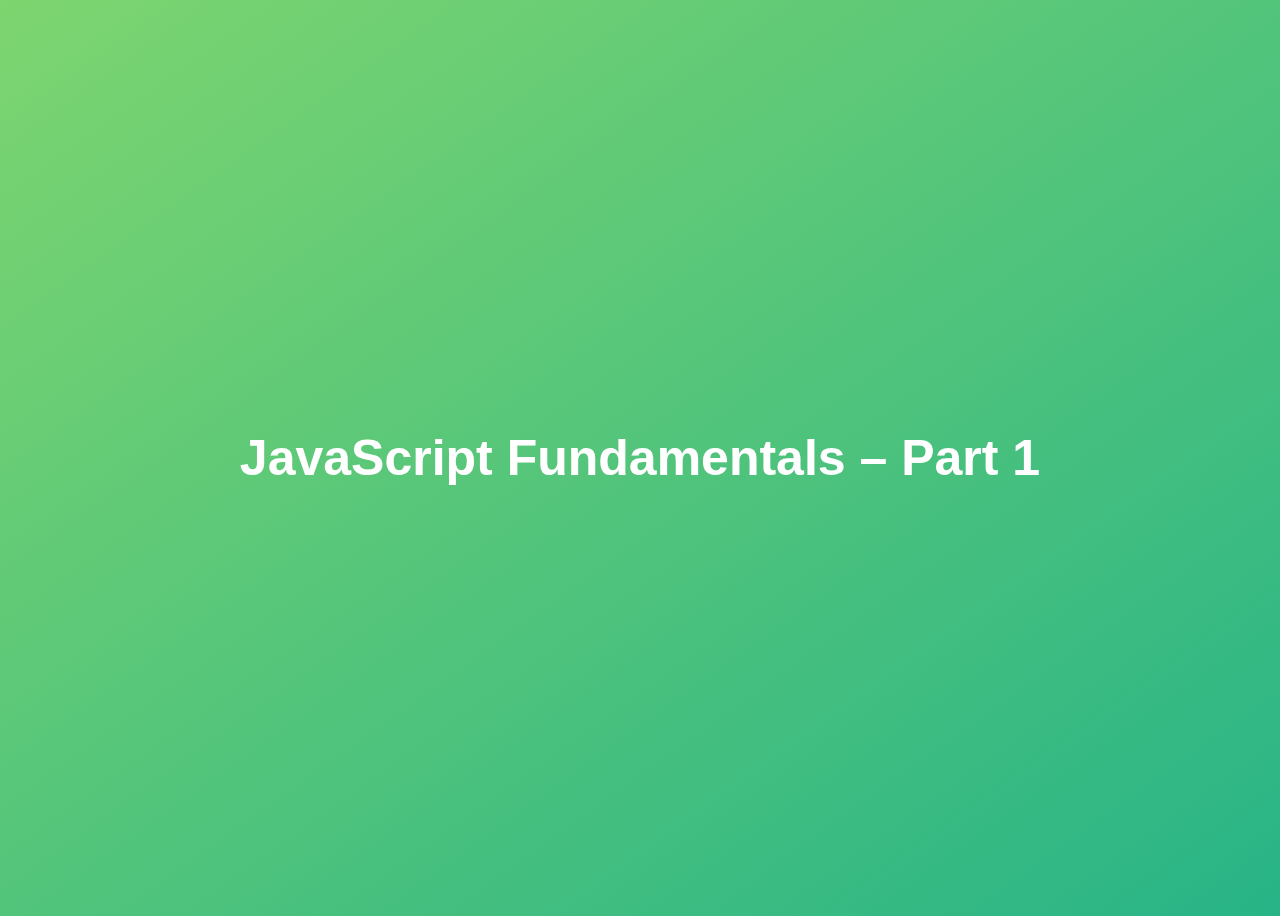
<file: 01-Fundamentals-Part-1/final/index.html>
<!DOCTYPE html>
<html lang="en">
  <head>
    <meta charset="UTF-8" />
    <meta name="viewport" content="width=device-width, initial-scale=1.0" />
    <meta http-equiv="X-UA-Compatible" content="ie=edge" />
    <title>JavaScript Fundamentals – Part 1</title>
    <style>
      body {
        height: 100vh;
        display: flex;
        align-items: center;
        background: linear-gradient(to top left, #28b487, #7dd56f);
      }
      h1 {
        font-family: sans-serif;
        font-size: 50px;
        line-height: 1.3;
        width: 100%;
        padding: 30px;
        text-align: center;
        color: white;
      }
    </style>
  </head>
  <body>
    <h1>JavaScript Fundamentals – Part 1</h1>

    <script src="script.js"></script>
  </body>
</html>
</file>
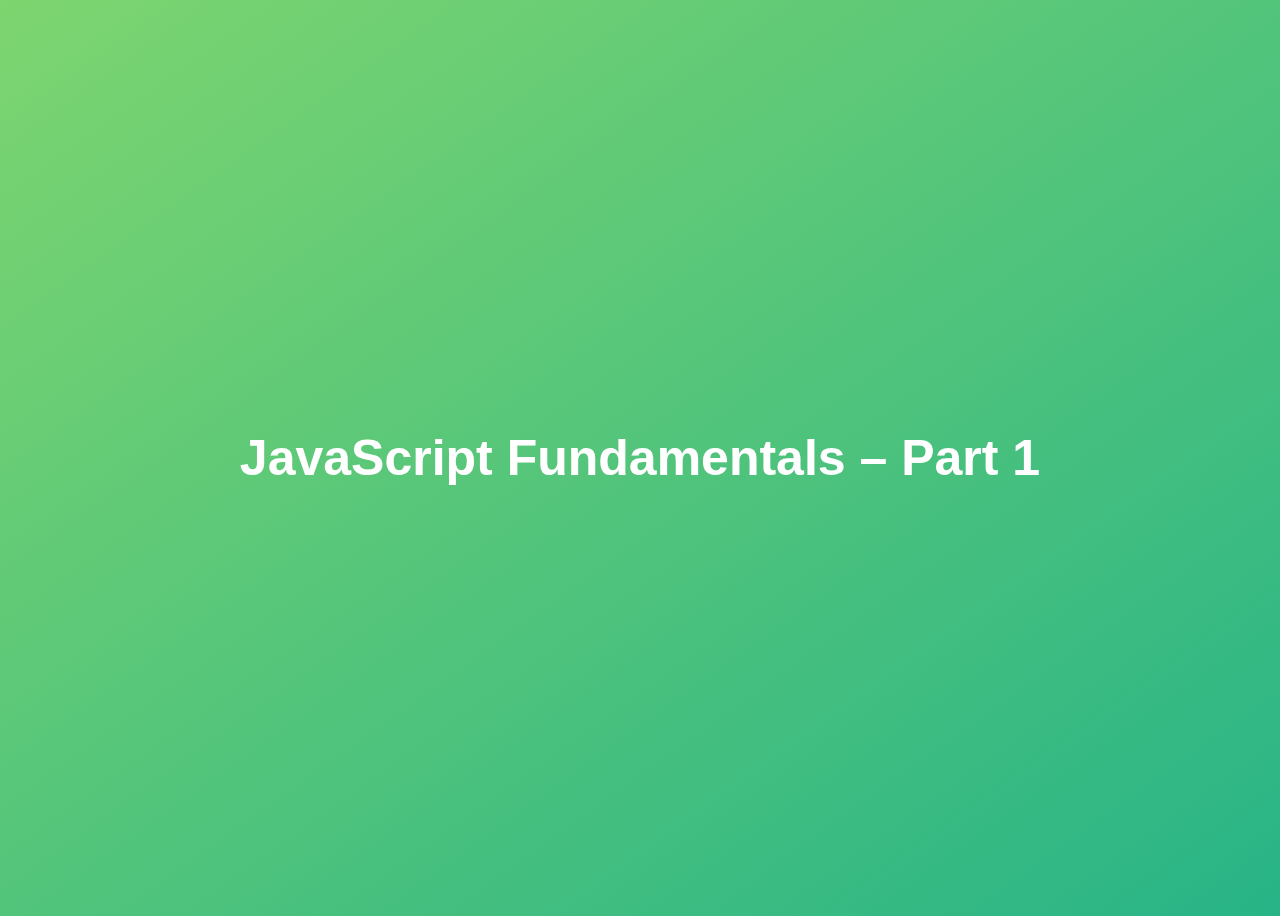
<file: 01-Fundamentals-Part-1/starter/index.html>
<!DOCTYPE html>
<html lang="en">
  <head>
    <meta charset="UTF-8" />
    <meta name="viewport" content="width=device-width, initial-scale=1.0" />
    <meta http-equiv="X-UA-Compatible" content="ie=edge" />
    <title>JavaScript Fundamentals – Part 1</title>
    <style>
      body {
        height: 100vh;
        display: flex;
        align-items: center;
        background: linear-gradient(to top left, #28b487, #7dd56f);
      }
      h1 {
        font-family: sans-serif;
        font-size: 50px;
        line-height: 1.3;
        width: 100%;
        padding: 30px;
        text-align: center;
        color: white;
      }
    </style>

  </head>
  <body>
    <h1>JavaScript Fundamentals – Part 1</h1>

    <script src="script.js"></script>
    <script src="assignment.js"></script>
    <script src="codingchallenges.js"></script>
  </body>
</html>
</file>
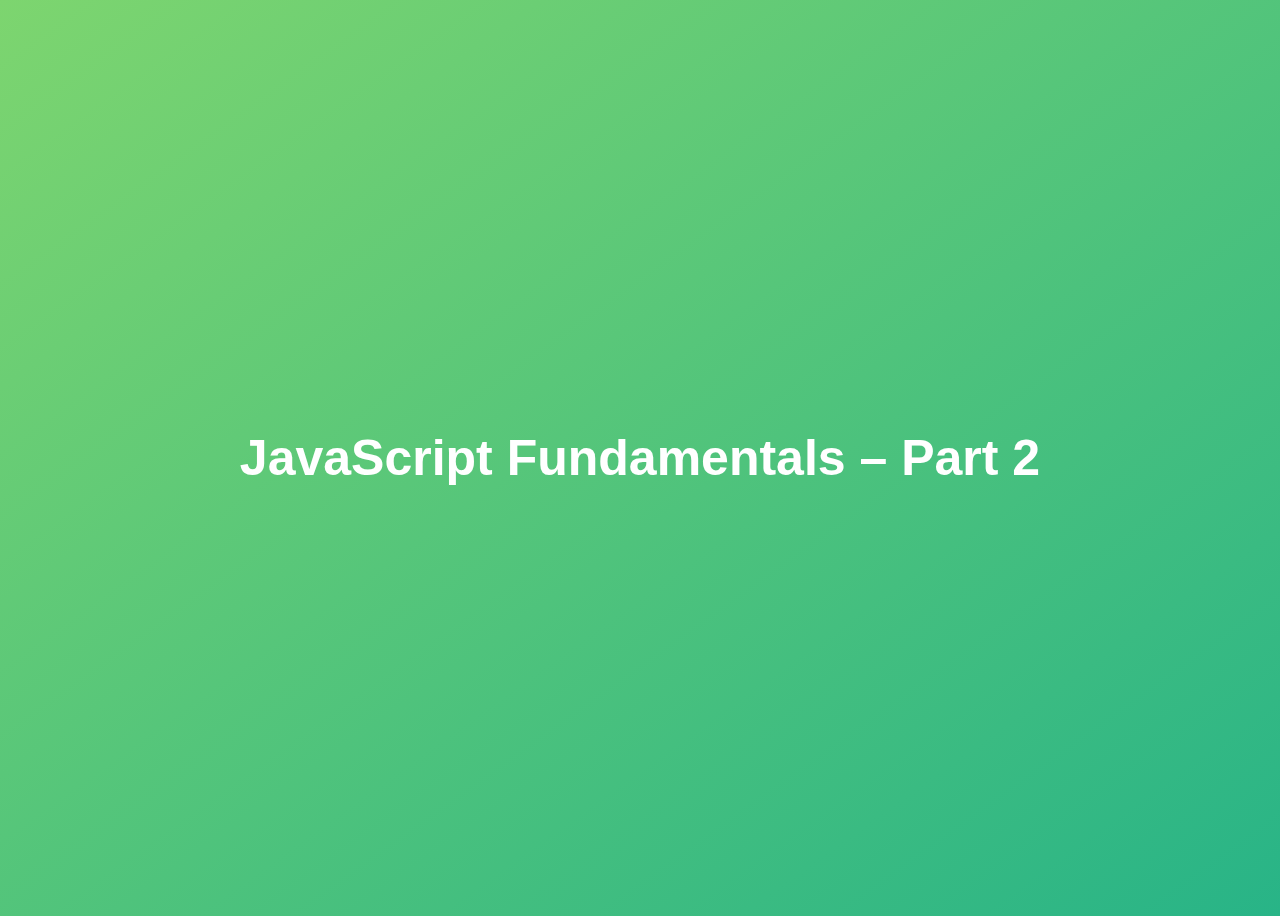
<file: 02-Fundamentals-Part-2/final/index.html>
<!DOCTYPE html>
<html lang="en">
  <head>
    <meta charset="UTF-8" />
    <meta name="viewport" content="width=device-width, initial-scale=1.0" />
    <meta http-equiv="X-UA-Compatible" content="ie=edge" />
    <title>JavaScript Fundamentals – Part 2</title>
    <style>
      body {
        height: 100vh;
        display: flex;
        align-items: center;
        background: linear-gradient(to top left, #28b487, #7dd56f);
      }
      h1 {
        font-family: sans-serif;
        font-size: 50px;
        line-height: 1.3;
        width: 100%;
        padding: 30px;
        text-align: center;
        color: white;
      }
    </style>
  </head>
  <body>
    <h1>JavaScript Fundamentals – Part 2</h1>
    <script src="script.js"></script>
  </body>
</html>
</file>
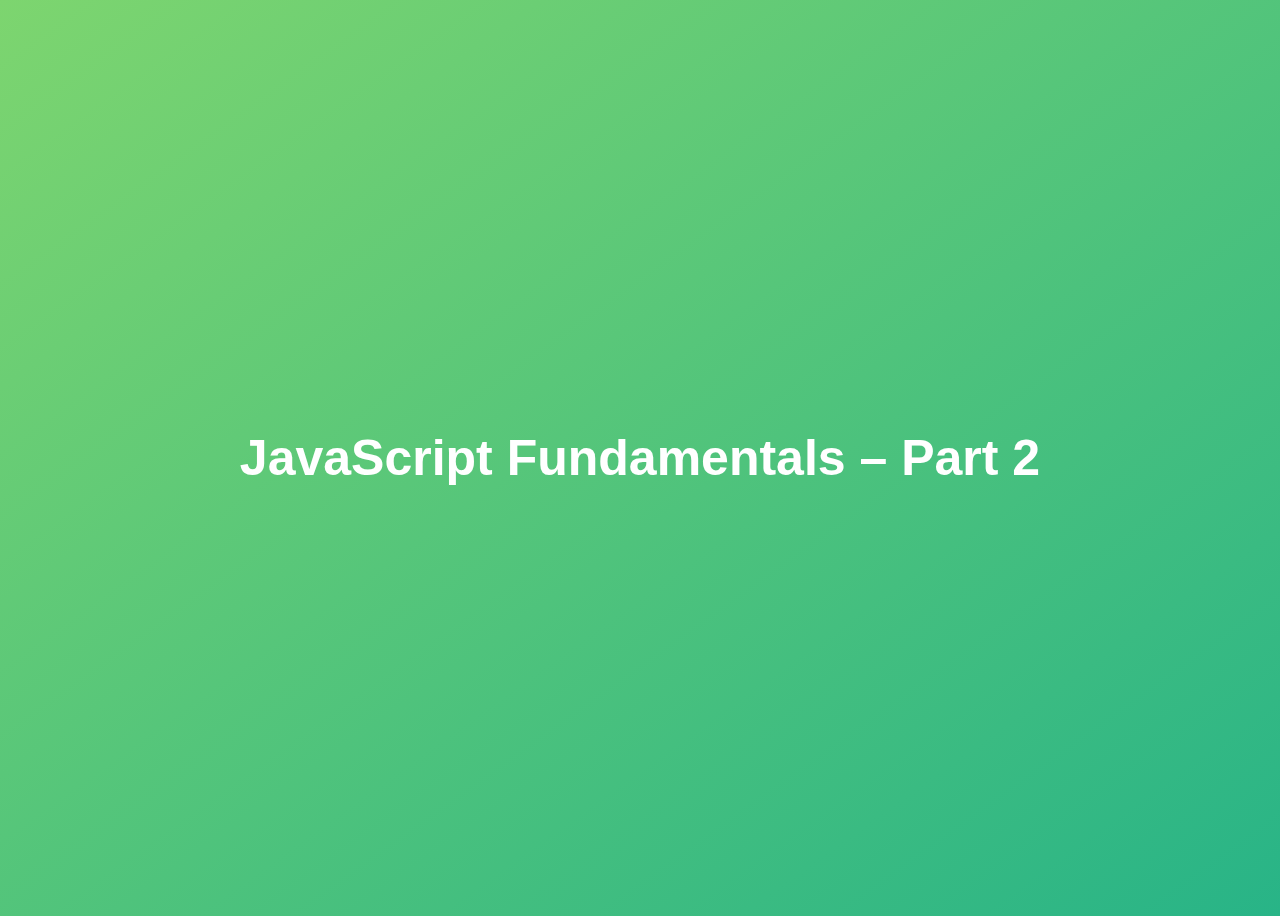
<file: 02-Fundamentals-Part-2/starter/index.html>
<!DOCTYPE html>
<html lang="en">
  <head>
    <meta charset="UTF-8" />
    <meta name="viewport" content="width=device-width, initial-scale=1.0" />
    <meta http-equiv="X-UA-Compatible" content="ie=edge" />
    <title>JavaScript Fundamentals – Part 2</title>
    <script src="script.js" defer></script>
    <script src="assignments.js" defer></script>
    <script src="codingchallenges.js" defer></script>
    <style>
      body {
        height: 100vh;
        display: flex;
        align-items: center;
        background: linear-gradient(to top left, #28b487, #7dd56f);
      }
      h1 {
        font-family: sans-serif;
        font-size: 50px;
        line-height: 1.3;
        width: 100%;
        padding: 30px;
        text-align: center;
        color: white;
      }
    </style>
  </head>
  <body>
    <h1>JavaScript Fundamentals – Part 2</h1>

  </body>
</html>
</file>
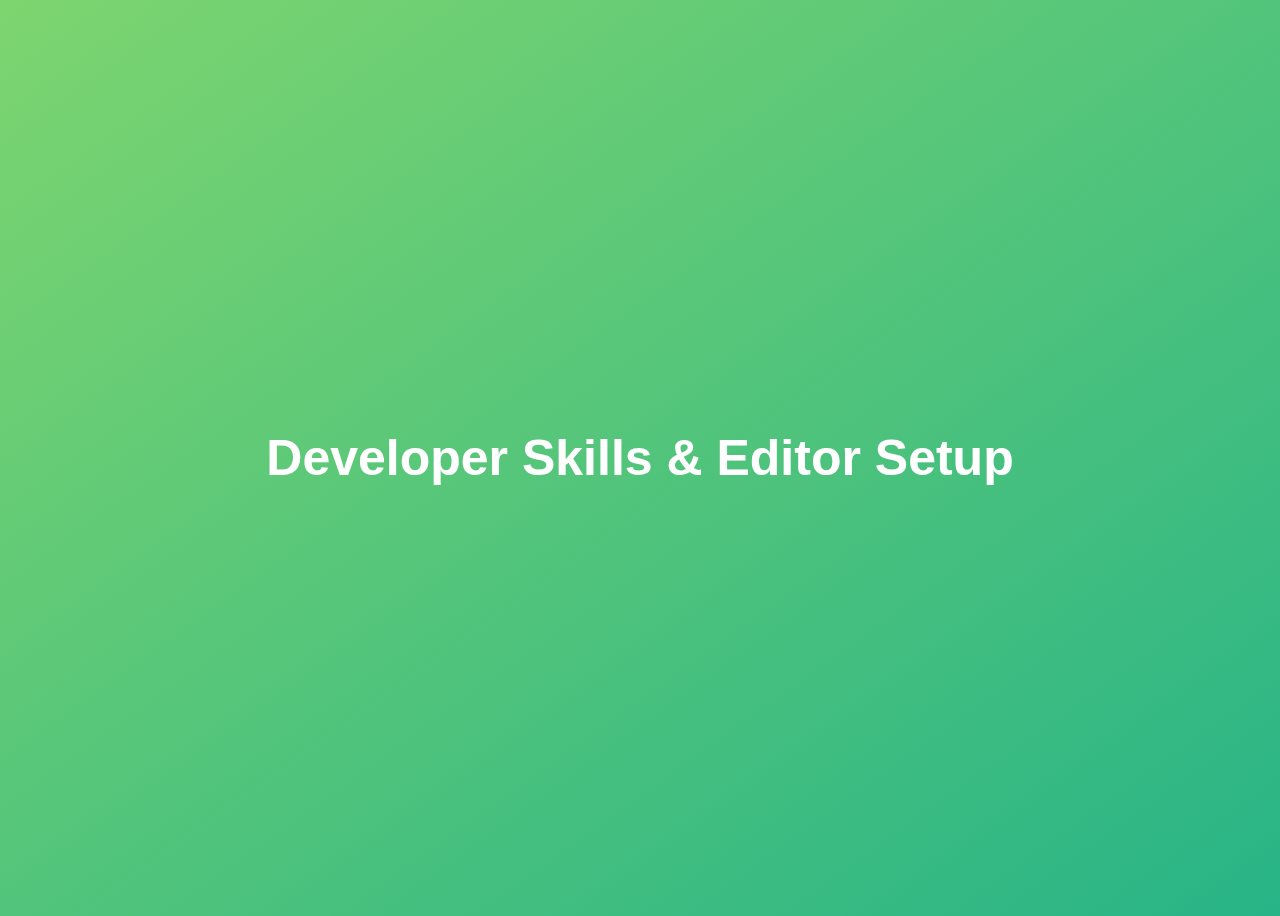
<file: 03-Developer-Skills/final/index.html>
<!DOCTYPE html>
<html lang="en">
  <head>
    <meta charset="UTF-8" />
    <meta name="viewport" content="width=device-width, initial-scale=1.0" />
    <meta http-equiv="X-UA-Compatible" content="ie=edge" />
    <title>Developer Skills & Editor Setup</title>
    <style>
      body {
        height: 100vh;
        display: flex;
        align-items: center;
        background: linear-gradient(to top left, #28b487, #7dd56f);
      }
      h1 {
        font-family: sans-serif;
        font-size: 50px;
        line-height: 1.3;
        width: 100%;
        padding: 30px;
        text-align: center;
        color: white;
      }
    </style>
  </head>
  <body>
    <h1>Developer Skills & Editor Setup</h1>
    <script src="script.js"></script>
  </body>
</html>
</file>
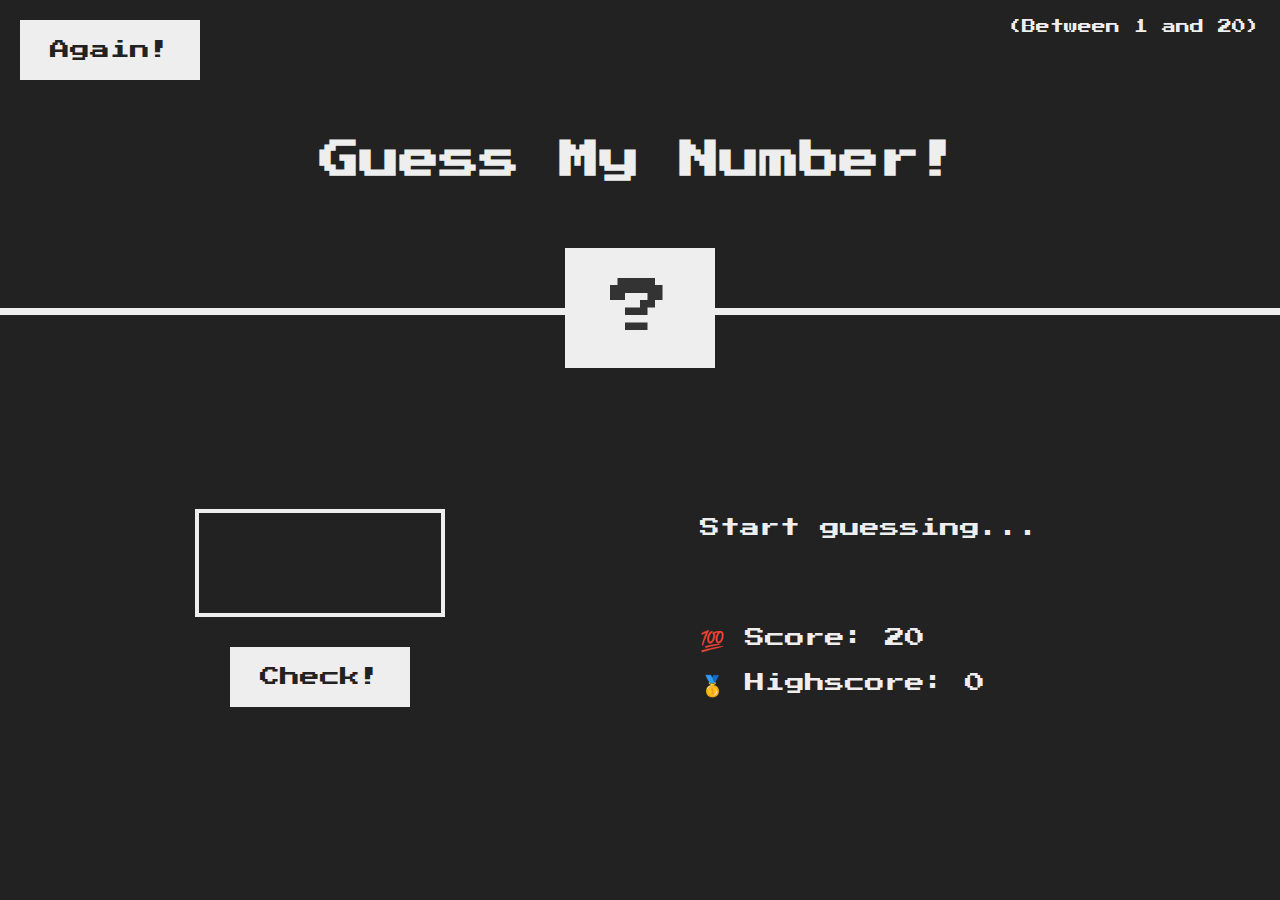
<file: 05-Guess-My-Number/final/index.html>
<!DOCTYPE html>
<html lang="en">
  <head>
    <meta charset="UTF-8" />
    <meta name="viewport" content="width=device-width, initial-scale=1.0" />
    <meta http-equiv="X-UA-Compatible" content="ie=edge" />
    <link rel="stylesheet" href="style.css" />
    <title>Guess My Number!</title>
  </head>
  <body>
    <header>
      <h1>Guess My Number!</h1>
      <p class="between">(Between 1 and 20)</p>
      <button class="btn again">Again!</button>
      <div class="number">?</div>
    </header>
    <main>
      <section class="left">
        <input type="number" class="guess" />
        <button class="btn check">Check!</button>
      </section>
      <section class="right">
        <p class="message">Start guessing...</p>
        <p class="label-score">💯 Score: <span class="score">20</span></p>
        <p class="label-highscore">
          🥇 Highscore: <span class="highscore">0</span>
        </p>
      </section>
    </main>
    <script src="script.js"></script>
  </body>
</html>
</file>
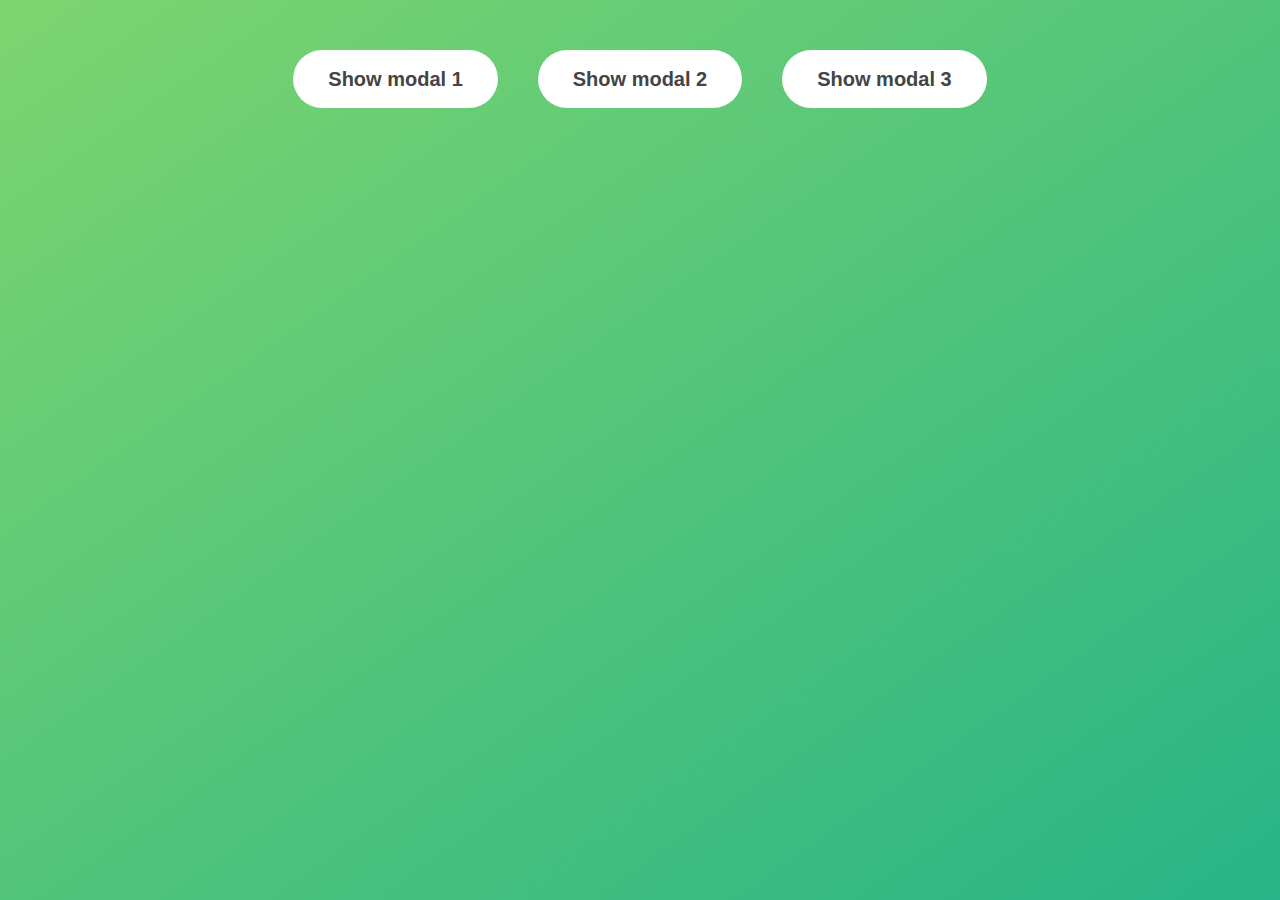
<file: 06-Modal/final/index.html>
<!DOCTYPE html>
<html lang="en">
  <head>
    <meta charset="UTF-8" />
    <meta name="viewport" content="width=device-width, initial-scale=1.0" />
    <meta http-equiv="X-UA-Compatible" content="ie=edge" />
    <link rel="stylesheet" href="style.css" />
    <title>Modal window</title>
  </head>
  <body>
    <button class="show-modal">Show modal 1</button>
    <button class="show-modal">Show modal 2</button>
    <button class="show-modal">Show modal 3</button>

    <div class="modal hidden">
      <button class="close-modal">&times;</button>
      <h1>I'm a modal window 😍</h1>
      <p>
        Lorem ipsum dolor sit amet, consectetur adipisicing elit, sed do eiusmod
        tempor incididunt ut labore et dolore magna aliqua. Ut enim ad minim
        veniam, quis nostrud exercitation ullamco laboris nisi ut aliquip ex ea
        commodo consequat. Duis aute irure dolor in reprehenderit in voluptate
        velit esse cillum dolore eu fugiat nulla pariatur. Excepteur sint
        occaecat cupidatat non proident, sunt in culpa qui officia deserunt
        mollit anim id est laborum.
      </p>
    </div>
    <div class="overlay hidden"></div>

    <script src="script.js"></script>
  </body>
</html>
</file>
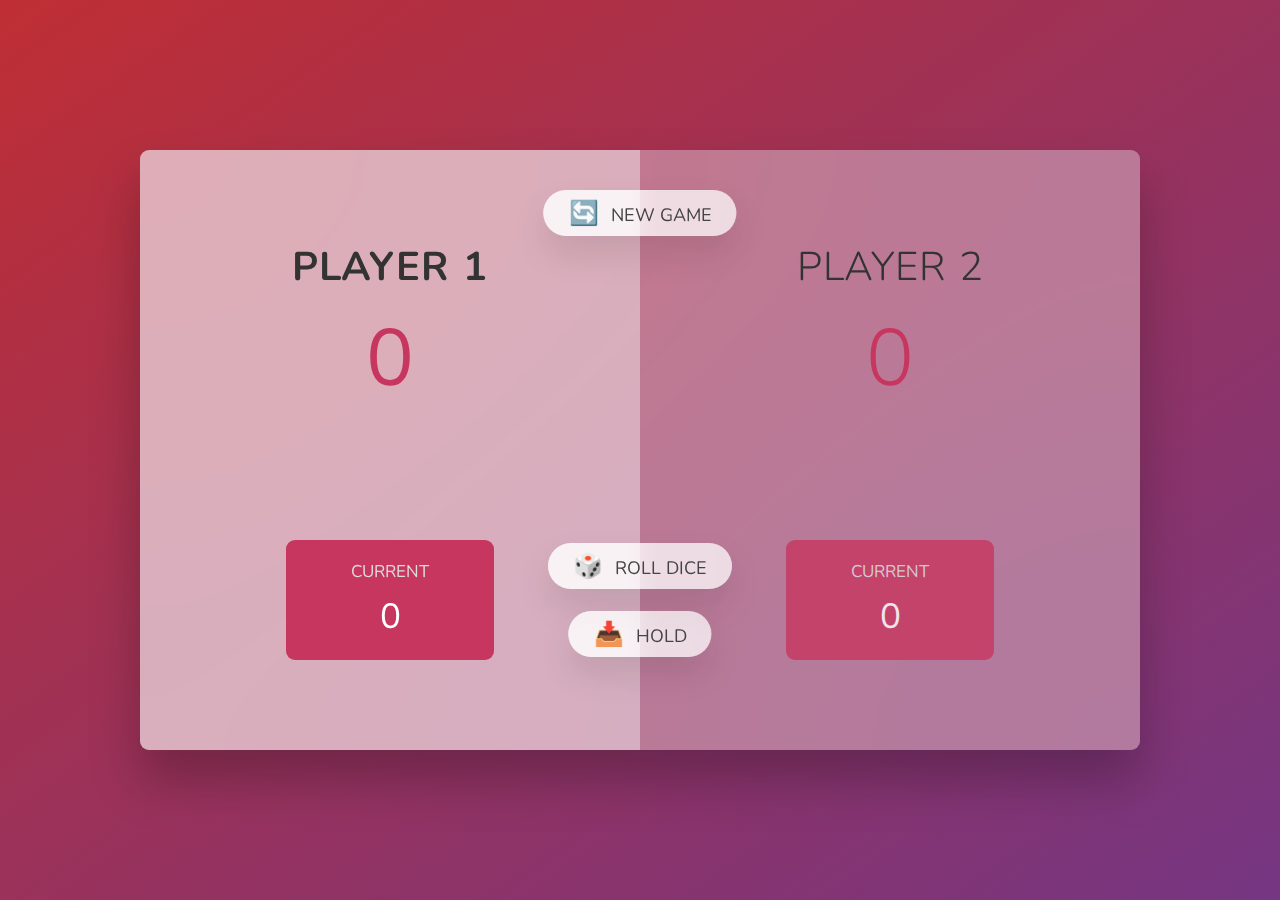
<file: 07-Pig-Game/final/index.html>
<!DOCTYPE html>
<html lang="en">
  <head>
    <meta charset="UTF-8" />
    <meta name="viewport" content="width=device-width, initial-scale=1.0" />
    <meta http-equiv="X-UA-Compatible" content="ie=edge" />
    <link rel="stylesheet" href="style.css" />
    <title>Pig Game</title>
  </head>
  <body>
    <main>
      <section class="player player--0 player--active">
        <h2 class="name" id="name--0">Player 1</h2>
        <p class="score" id="score--0">43</p>
        <div class="current">
          <p class="current-label">Current</p>
          <p class="current-score" id="current--0">0</p>
        </div>
      </section>
      <section class="player player--1">
        <h2 class="name" id="name--1">Player 2</h2>
        <p class="score" id="score--1">24</p>
        <div class="current">
          <p class="current-label">Current</p>
          <p class="current-score" id="current--1">0</p>
        </div>
      </section>

      <img src="dice-5.png" alt="Playing dice" class="dice" />
      <button class="btn btn--new">🔄 New game</button>
      <button class="btn btn--roll">🎲 Roll dice</button>
      <button class="btn btn--hold">📥 Hold</button>
    </main>
    <script src="script.js"></script>
  </body>
</html>
</file>
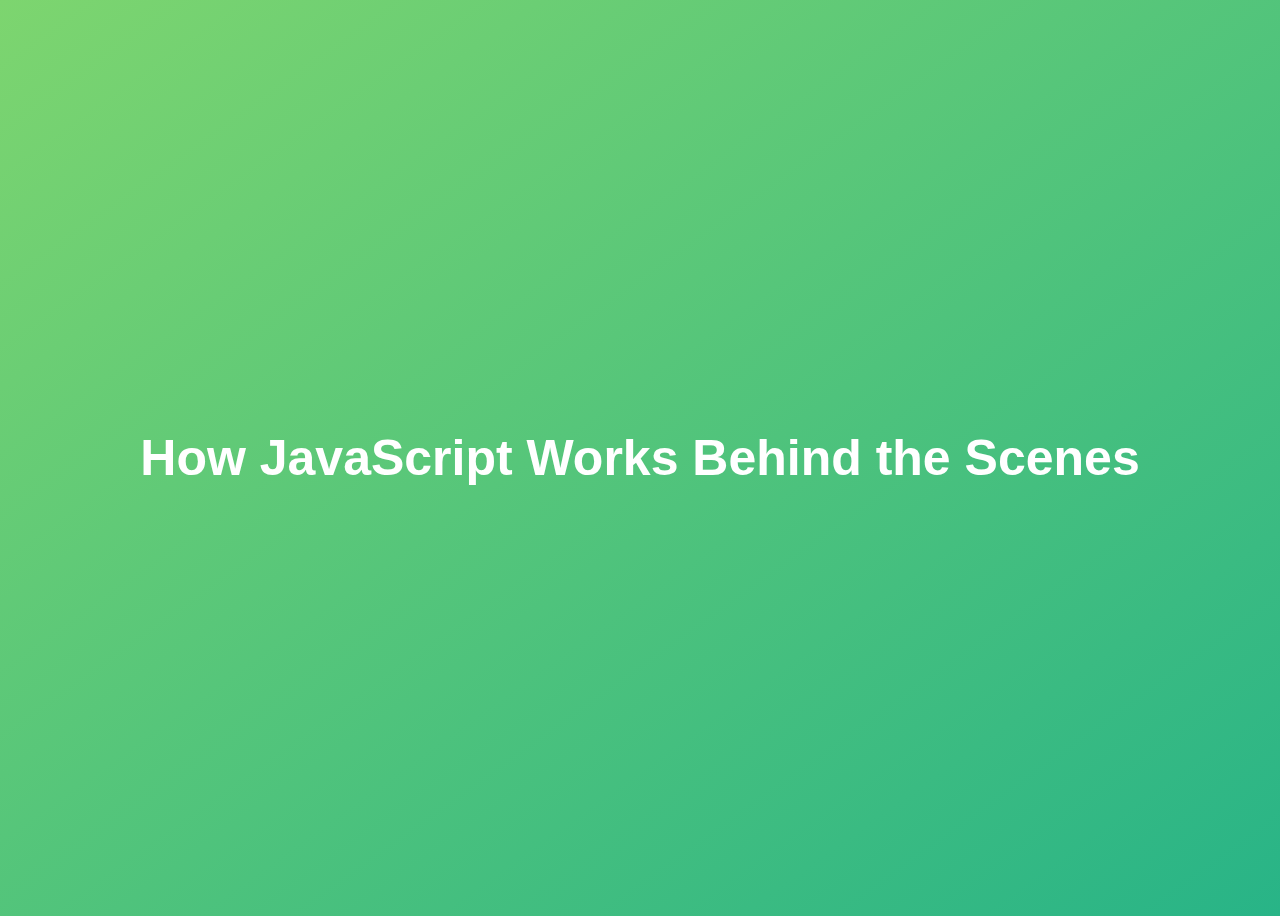
<file: 08-Behind-the-Scenes/final/index.html>
<!DOCTYPE html>
<html lang="en">
  <head>
    <meta charset="UTF-8" />
    <meta name="viewport" content="width=device-width, initial-scale=1.0" />
    <meta http-equiv="X-UA-Compatible" content="ie=edge" />
    <title>How JavaScript Works Behind the Scenes</title>
    <style>
      body {
        height: 100vh;
        display: flex;
        align-items: center;
        background: linear-gradient(to top left, #28b487, #7dd56f);
      }
      h1 {
        font-family: sans-serif;
        font-size: 50px;
        line-height: 1.3;
        width: 100%;
        padding: 30px;
        text-align: center;
        color: white;
      }
    </style>
  </head>
  <body>
    <h1>How JavaScript Works Behind the Scenes</h1>
    <script src="script.js"></script>
  </body>
</html>
</file>
<file: 05-Guess-My-Number/final/style.css>
@import url('https://fonts.googleapis.com/css?family=Press+Start+2P&display=swap');

* {
  margin: 0;
  padding: 0;
  box-sizing: inherit;
}

html {
  font-size: 62.5%;
  box-sizing: border-box;
}

body {
  font-family: 'Press Start 2P', sans-serif;
  color: #eee;
  background-color: #222;
  /* background-color: #60b347; */
}

/* LAYOUT */
header {
  position: relative;
  height: 35vh;
  border-bottom: 7px solid #eee;
}

main {
  height: 65vh;
  color: #eee;
  display: flex;
  align-items: center;
  justify-content: space-around;
}

.left {
  width: 52rem;
  display: flex;
  flex-direction: column;
  align-items: center;
}

.right {
  width: 52rem;
  font-size: 2rem;
}

/* ELEMENTS STYLE */
h1 {
  font-size: 4rem;
  text-align: center;
  position: absolute;
  width: 100%;
  top: 52%;
  left: 50%;
  transform: translate(-50%, -50%);
}

.number {
  background: #eee;
  color: #333;
  font-size: 6rem;
  width: 15rem;
  padding: 3rem 0rem;
  text-align: center;
  position: absolute;
  bottom: 0;
  left: 50%;
  transform: translate(-50%, 50%);
}

.between {
  font-size: 1.4rem;
  position: absolute;
  top: 2rem;
  right: 2rem;
}

.again {
  position: absolute;
  top: 2rem;
  left: 2rem;
}

.guess {
  background: none;
  border: 4px solid #eee;
  font-family: inherit;
  color: inherit;
  font-size: 5rem;
  padding: 2.5rem;
  width: 25rem;
  text-align: center;
  display: block;
  margin-bottom: 3rem;
}

.btn {
  border: none;
  background-color: #eee;
  color: #222;
  font-size: 2rem;
  font-family: inherit;
  padding: 2rem 3rem;
  cursor: pointer;
}

.btn:hover {
  background-color: #ccc;
}

.message {
  margin-bottom: 8rem;
  height: 3rem;
}

.label-score {
  margin-bottom: 2rem;
}
</file>
<file: 06-Modal/final/style.css>
* {
  margin: 0;
  padding: 0;
  box-sizing: inherit;
}

html {
  font-size: 62.5%;
  box-sizing: border-box;
}

body {
  font-family: sans-serif;
  color: #333;
  line-height: 1.5;
  height: 100vh;
  position: relative;
  display: flex;
  align-items: flex-start;
  justify-content: center;
  background: linear-gradient(to top left, #28b487, #7dd56f);
}

.show-modal {
  font-size: 2rem;
  font-weight: 600;
  padding: 1.75rem 3.5rem;
  margin: 5rem 2rem;
  border: none;
  background-color: #fff;
  color: #444;
  border-radius: 10rem;
  cursor: pointer;
}

.close-modal {
  position: absolute;
  top: 1.2rem;
  right: 2rem;
  font-size: 5rem;
  color: #333;
  cursor: pointer;
  border: none;
  background: none;
}

h1 {
  font-size: 2.5rem;
  margin-bottom: 2rem;
}

p {
  font-size: 1.8rem;
}

/* -------------------------- */
/* CLASSES TO MAKE MODAL WORK */
.hidden {
  display: none;
}

.modal {
  position: absolute;
  top: 50%;
  left: 50%;
  transform: translate(-50%, -50%);
  width: 70%;

  background-color: white;
  padding: 6rem;
  border-radius: 5px;
  box-shadow: 0 3rem 5rem rgba(0, 0, 0, 0.3);
  z-index: 10;
}

.overlay {
  position: absolute;
  top: 0;
  left: 0;
  width: 100%;
  height: 100%;
  background-color: rgba(0, 0, 0, 0.6);
  backdrop-filter: blur(3px);
  z-index: 5;
}
</file>
<file: 07-Pig-Game/final/style.css>
@import url('https://fonts.googleapis.com/css2?family=Nunito&display=swap');

* {
  margin: 0;
  padding: 0;
  box-sizing: inherit;
}

html {
  font-size: 62.5%;
  box-sizing: border-box;
}

body {
  font-family: 'Nunito', sans-serif;
  font-weight: 400;
  height: 100vh;
  color: #333;
  background-image: linear-gradient(to top left, #753682 0%, #bf2e34 100%);
  display: flex;
  align-items: center;
  justify-content: center;
}

/* LAYOUT */
main {
  position: relative;
  width: 100rem;
  height: 60rem;
  background-color: rgba(255, 255, 255, 0.35);
  backdrop-filter: blur(200px);
  filter: blur();
  box-shadow: 0 3rem 5rem rgba(0, 0, 0, 0.25);
  border-radius: 9px;
  overflow: hidden;
  display: flex;
}

.player {
  flex: 50%;
  padding: 9rem;
  display: flex;
  flex-direction: column;
  align-items: center;
  transition: all 0.75s;
}

/* ELEMENTS */
.name {
  position: relative;
  font-size: 4rem;
  text-transform: uppercase;
  letter-spacing: 1px;
  word-spacing: 2px;
  font-weight: 300;
  margin-bottom: 1rem;
}

.score {
  font-size: 8rem;
  font-weight: 300;
  color: #c7365f;
  margin-bottom: auto;
}

.player--active {
  background-color: rgba(255, 255, 255, 0.4);
}
.player--active .name {
  font-weight: 700;
}
.player--active .score {
  font-weight: 400;
}

.player--active .current {
  opacity: 1;
}

.current {
  background-color: #c7365f;
  opacity: 0.8;
  border-radius: 9px;
  color: #fff;
  width: 65%;
  padding: 2rem;
  text-align: center;
  transition: all 0.75s;
}

.current-label {
  text-transform: uppercase;
  margin-bottom: 1rem;
  font-size: 1.7rem;
  color: #ddd;
}

.current-score {
  font-size: 3.5rem;
}

/* ABSOLUTE POSITIONED ELEMENTS */
.btn {
  position: absolute;
  left: 50%;
  transform: translateX(-50%);
  color: #444;
  background: none;
  border: none;
  font-family: inherit;
  font-size: 1.8rem;
  text-transform: uppercase;
  cursor: pointer;
  font-weight: 400;
  transition: all 0.2s;

  background-color: white;
  background-color: rgba(255, 255, 255, 0.6);
  backdrop-filter: blur(10px);

  padding: 0.7rem 2.5rem;
  border-radius: 50rem;
  box-shadow: 0 1.75rem 3.5rem rgba(0, 0, 0, 0.1);
}

.btn::first-letter {
  font-size: 2.4rem;
  display: inline-block;
  margin-right: 0.7rem;
}

.btn--new {
  top: 4rem;
}
.btn--roll {
  top: 39.3rem;
}
.btn--hold {
  top: 46.1rem;
}

.btn:active {
  transform: translate(-50%, 3px);
  box-shadow: 0 1rem 2rem rgba(0, 0, 0, 0.15);
}

.btn:focus {
  outline: none;
}

.dice {
  position: absolute;
  left: 50%;
  top: 16.5rem;
  transform: translateX(-50%);
  height: 10rem;
  box-shadow: 0 2rem 5rem rgba(0, 0, 0, 0.2);
}

.player--winner {
  background-color: #2f2f2f;
}

.player--winner .name {
  font-weight: 700;
  color: #c7365f;
}

.hidden {
  display: none;
}
</file>
